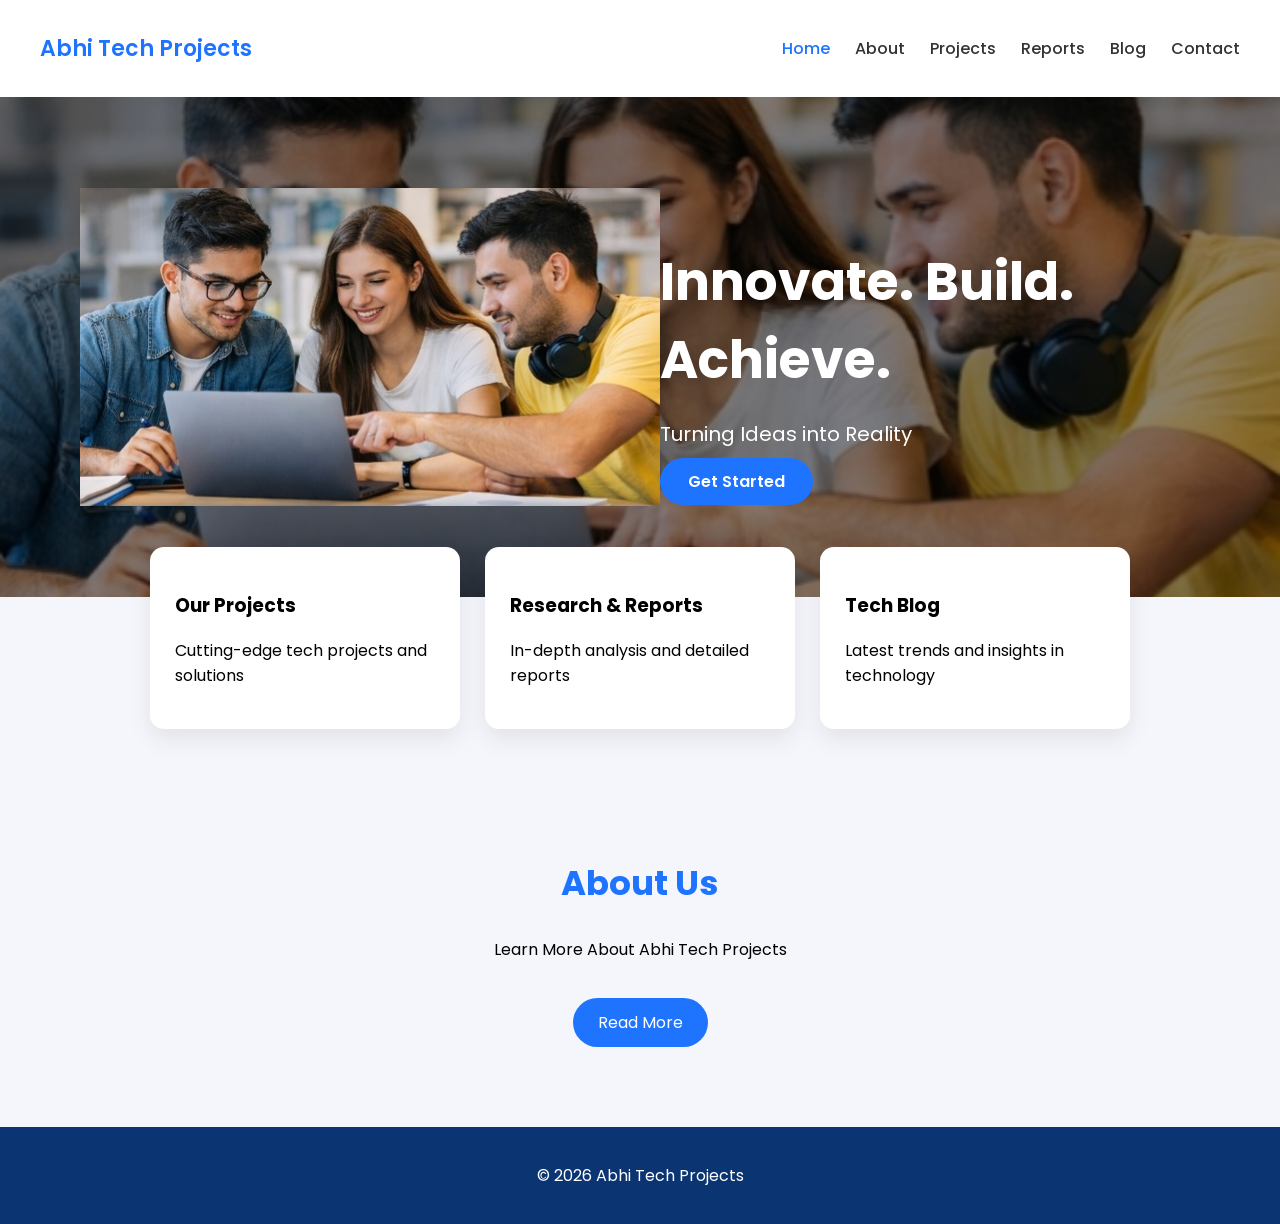
<file: index.html>
<!DOCTYPE html>
<html lang="en">
<head>
<meta charset="UTF-8">
<meta name="viewport" content="width=device-width, initial-scale=1.0">

<title>Abhi Tech Projects</title>

<link rel="stylesheet" href="style.css">

<link href="https://fonts.googleapis.com/css2?family=Poppins:wght@300;400;500;600;700&display=swap" rel="stylesheet">

</head>

<body>

<header>

<nav class="navbar">

<div class="logo">
Abhi Tech Projects
</div>

<ul class="nav-links">

<li><a class="active" href="index.html">Home</a></li>
<li><a href="about.html">About</a></li>
<li><a href="projects.html">Projects</a></li>
<li><a href="reports.html">Reports</a></li>
<li><a href="blog.html">Blog</a></li>
<li><a href="contact.html">Contact</a></li>

</ul>

</nav>

</header>


<!-- HERO SECTION -->

<section class="hero">

<img src="banner.jpg" class="hero-img">

<div class="hero-overlay"></div>

<div class="hero-text">

<h1>Innovate. Build. Achieve.</h1>

<p>Turning Ideas into Reality</p>

<a href="contact.html" class="hero-btn">Get Started</a>

</div>

</section>


<!-- FEATURE BOXES -->

<section class="features">

<div class="feature-card">

<h3>Our Projects</h3>
<p>Cutting-edge tech projects and solutions</p>

</div>

<div class="feature-card">

<h3>Research & Reports</h3>
<p>In-depth analysis and detailed reports</p>

</div>

<div class="feature-card">

<h3>Tech Blog</h3>
<p>Latest trends and insights in technology</p>

</div>

</section>


<!-- ABOUT -->

<section class="about">

<h2>About Us</h2>

<p>Learn More About Abhi Tech Projects</p>

<a href="about.html" class="about-btn">Read More</a>

</section>



<!-- FOOTER -->

<footer>

<p>© 2026 Abhi Tech Projects</p>

</footer>


</body>
</html>
</file>
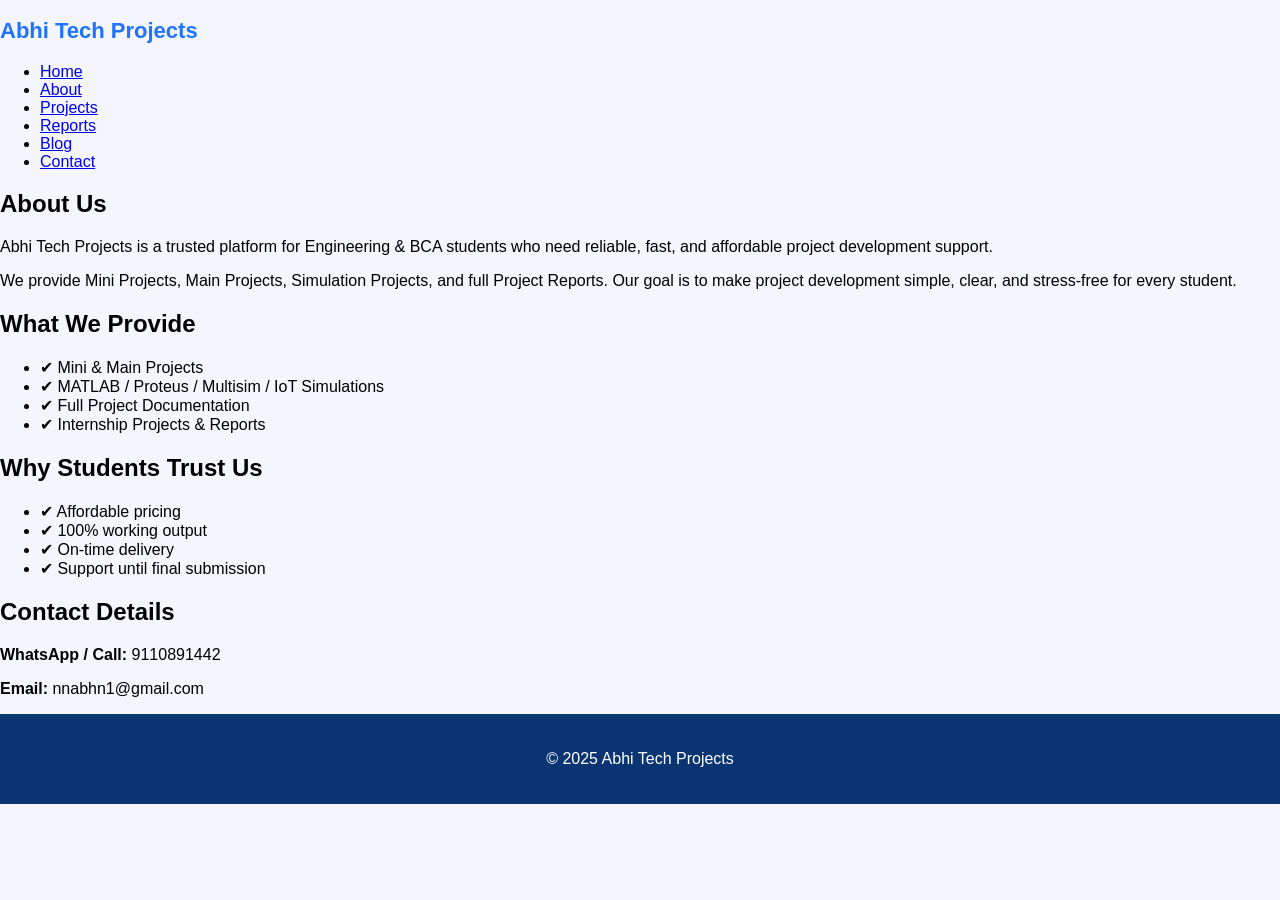
<file: about.html>
<!DOCTYPE html>
<html lang="en">
<head>
    <meta charset="UTF-8">
    <meta name="viewport" content="width=device-width, initial-scale=1.0">
    <title>About – Abhi Tech Projects</title>
    <link rel="stylesheet" href="style.css">
</head>

<body>

<header>
    <nav>
        <h2 class="logo">Abhi Tech Projects</h2>
        <ul>
            <li><a href="index.html">Home</a></li>
            <li><a class="active" href="about.html">About</a></li>
            <li><a href="projects.html">Projects</a></li>
            <li><a href="reports.html">Reports</a></li>
            <li><a href="blog.html">Blog</a></li>
            <li><a href="contact.html">Contact</a></li>
        </ul>
    </nav>
</header>

<section class="about-page">
    <div class="container">

        <h1>About Us</h1>

        <p>
            Abhi Tech Projects is a trusted platform for Engineering & BCA students who
            need reliable, fast, and affordable project development support.
        </p>

        <p>
            We provide Mini Projects, Main Projects, Simulation Projects,
            and full Project Reports. Our goal is to make project development simple,
            clear, and stress-free for every student.
        </p>

        <h2>What We Provide</h2>
        <ul>
            <li>✔ Mini & Main Projects</li>
            <li>✔ MATLAB / Proteus / Multisim / IoT Simulations</li>
            <li>✔ Full Project Documentation</li>
            <li>✔ Internship Projects & Reports</li>
        </ul>

        <h2>Why Students Trust Us</h2>
        <ul>
            <li>✔ Affordable pricing</li>
            <li>✔ 100% working output</li>
            <li>✔ On-time delivery</li>
            <li>✔ Support until final submission</li>
        </ul>

        <h2>Contact Details</h2>
        <p><b>WhatsApp / Call:</b> 9110891442</p>
        <p><b>Email:</b> nnabhn1@gmail.com</p>

    </div>
</section>

<footer>
    <p>© 2025 Abhi Tech Projects</p>
</footer>

</body>
</html>
</file>
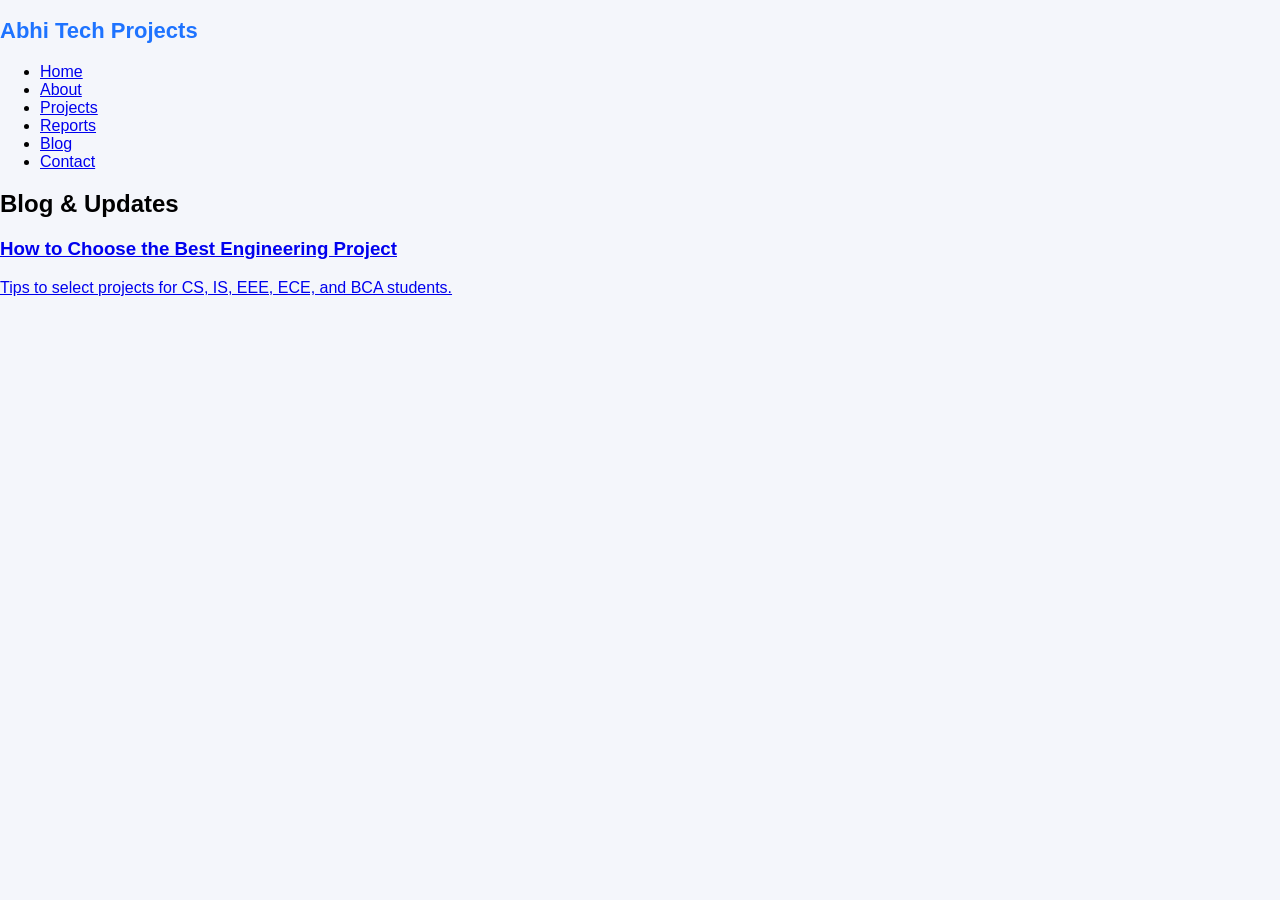
<file: blogo.html>
<!DOCTYPE html>
<html lang="en">
<head>
    <meta charset="UTF-8">
    <meta name="viewport" content="width=device-width, initial-scale=1.0">
    <title>Blog – Abhi Tech Projects</title>
    <link rel="stylesheet" href="style.css">
</head>

<body>

<header>
    <nav>
        <h2 class="logo">Abhi Tech Projects</h2>
        <ul>
            <li><a href="index.html">Home</a></li>
            <li><a href="about.html">About</a></li>
            <li><a href="projects.html">Projects</a></li>
            <li><a href="reports.html">Reports</a></li>
            <li><a class="active" href="blog.html">Blog</a></li>
            <li><a href="contact.html">Contact</a></li>
        </ul>
    </nav>
</header>

<section class="page-section">
    <h1 class="page-title">Blog & Updates</h1>

    <div class="blog-container">

        <a class="blog-card" href="post.html">
            <h3>How to Choose the Best Engineering Project</h3>
            <p>Tips to select projects for CS, IS, EEE, ECE, and BCA students.</p>
        </a>
</file>
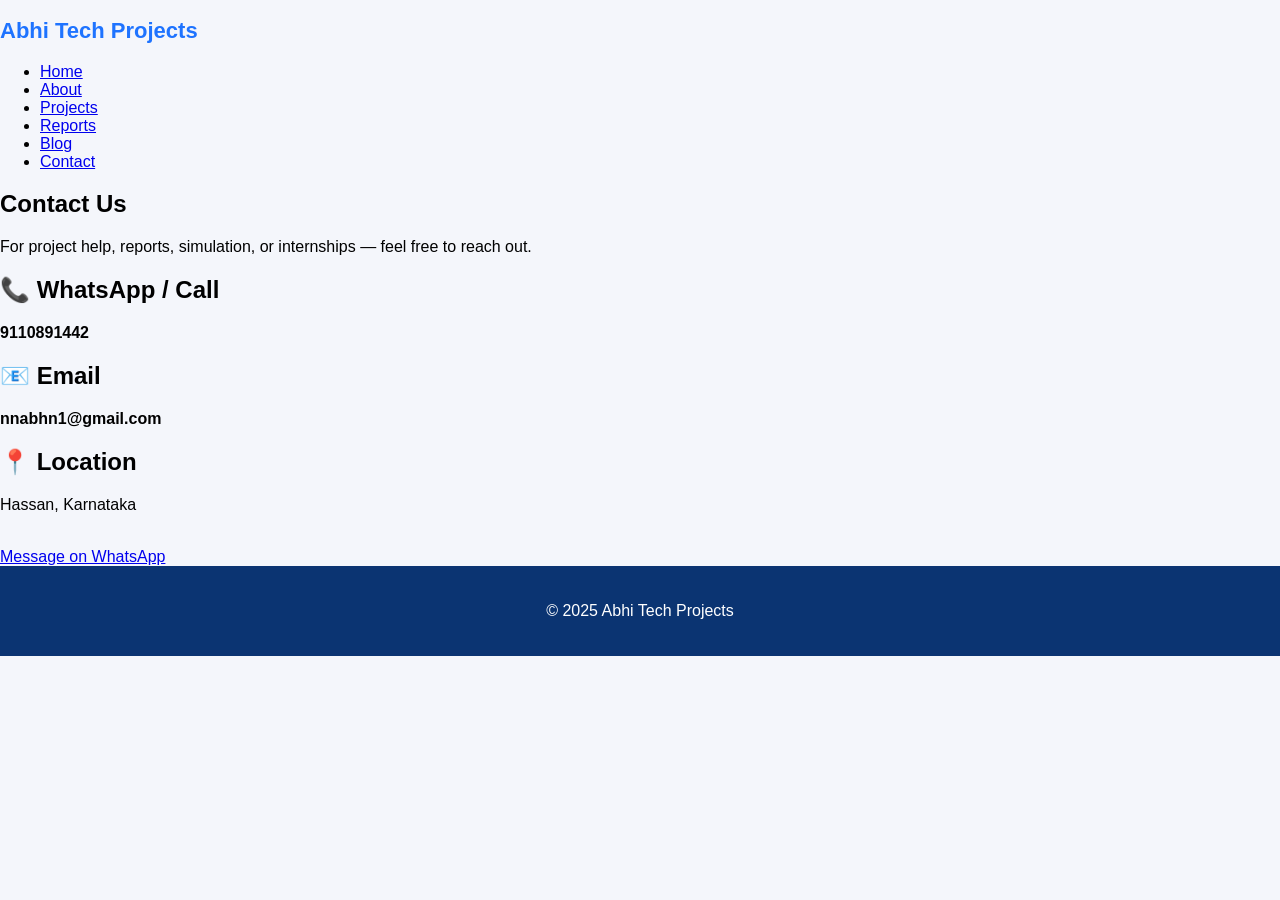
<file: contact.html>
<!DOCTYPE html>
<html lang="en">
<head>
    <meta charset="UTF-8">
    <meta name="viewport" content="width=device-width, initial-scale=1.0">
    <title>Contact – Abhi Tech Projects</title>
    <link rel="stylesheet" href="style.css">
</head>

<body>

<header>
    <nav>
        <h2 class="logo">Abhi Tech Projects</h2>
        <ul>
            <li><a href="index.html">Home</a></li>
            <li><a href="about.html">About</a></li>
            <li><a href="projects.html">Projects</a></li>
            <li><a href="reports.html">Reports</a></li>
            <li><a href="blog.html">Blog</a></li>
            <li><a class="active" href="contact.html">Contact</a></li>
        </ul>
    </nav>
</header>

<section class="page-section">
    <h1 class="page-title">Contact Us</h1>

    <p class="subtext">
        For project help, reports, simulation, or internships — feel free to reach out.
    </p>

    <div class="contact-box">

        <h2>📞 WhatsApp / Call</h2>
        <p><b>9110891442</b></p>

        <h2>📧 Email</h2>
        <p><b>nnabhn1@gmail.com</b></p>

        <h2>📍 Location</h2>
        <p>Hassan, Karnataka</p>

        <br>

        <a href="https://wa.me/9110891442" class="btn-primary">Message on WhatsApp</a>

    </div>

</section>

<footer>
    <p>© 2025 Abhi Tech Projects</p>
</footer>

</body>
</html>
</file>
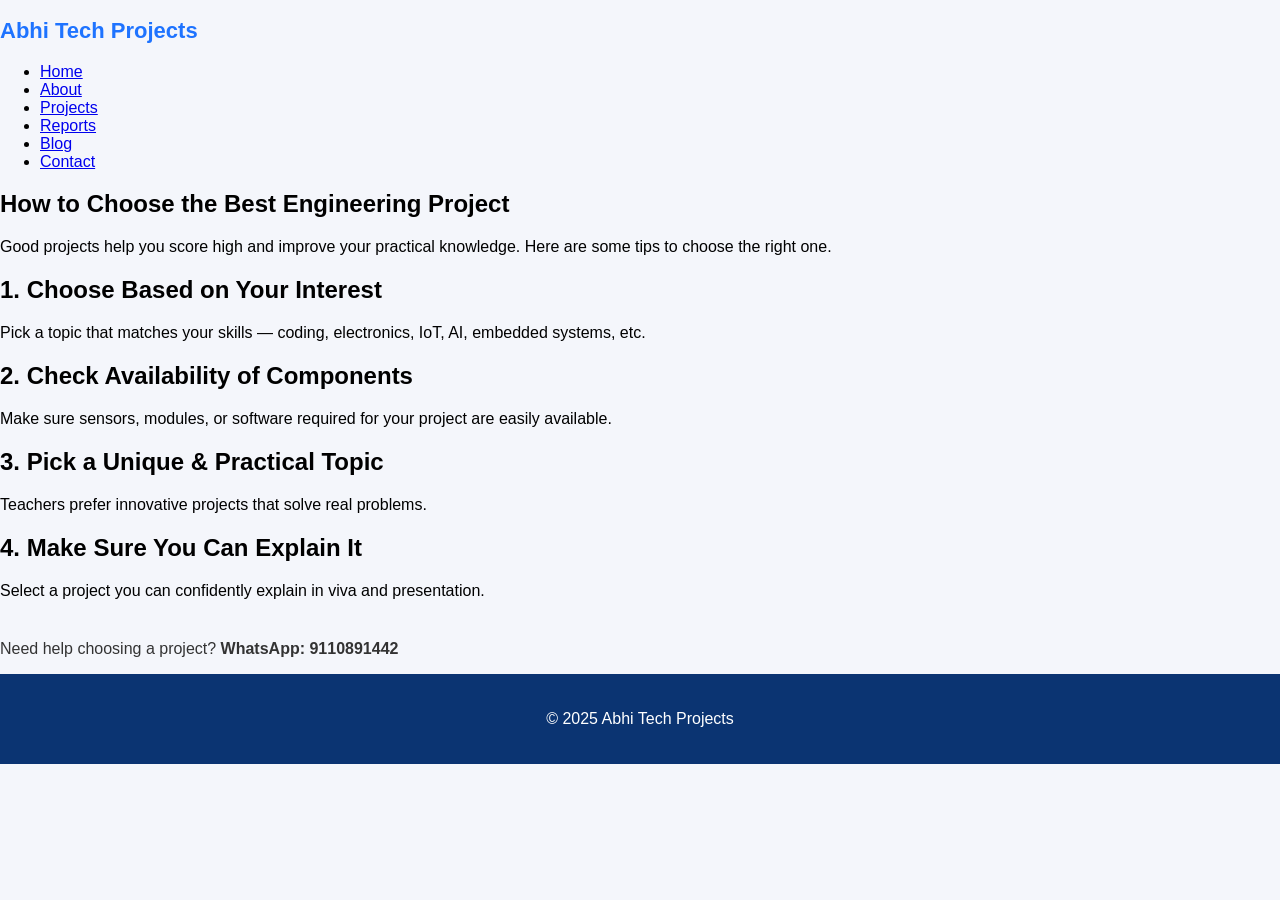
<file: post.html>
<!DOCTYPE html>
<html lang="en">
<head>
    <meta charset="UTF-8">
    <meta name="viewport" content="width=device-width, initial-scale=1.0">
    <title>Blog Post – Abhi Tech Projects</title>
    <link rel="stylesheet" href="style.css">
</head>

<body>

<header>
    <nav>
        <h2 class="logo">Abhi Tech Projects</h2>
        <ul>
            <li><a href="index.html">Home</a></li>
            <li><a href="about.html">About</a></li>
            <li><a href="projects.html">Projects</a></li>
            <li><a href="reports.html">Reports</a></li>
            <li><a href="blog.html">Blog</a></li>
            <li><a href="contact.html">Contact</a></li>
        </ul>
    </nav>
</header>

<section class="page-section">
    <h1 class="page-title">How to Choose the Best Engineering Project</h1>

    <p class="subtext">
        Good projects help you score high and improve your practical knowledge.
        Here are some tips to choose the right one.
    </p>

    <h2>1. Choose Based on Your Interest</h2>
    <p>
        Pick a topic that matches your skills — coding, electronics, IoT, AI, embedded systems, etc.
    </p>

    <h2>2. Check Availability of Components</h2>
    <p>
        Make sure sensors, modules, or software required for your project are easily available.
    </p>

    <h2>3. Pick a Unique & Practical Topic</h2>
    <p>
        Teachers prefer innovative projects that solve real problems.
    </p>

    <h2>4. Make Sure You Can Explain It</h2>
    <p>
        Select a project you can confidently explain in viva and presentation.
    </p>

    <p style="margin-top:40px;color:#333;">
        Need help choosing a project?  
        <b>WhatsApp: 9110891442</b>
    </p>
</section>

<footer>
    <p>© 2025 Abhi Tech Projects</p>
</footer>

</body>
</html>
</file>
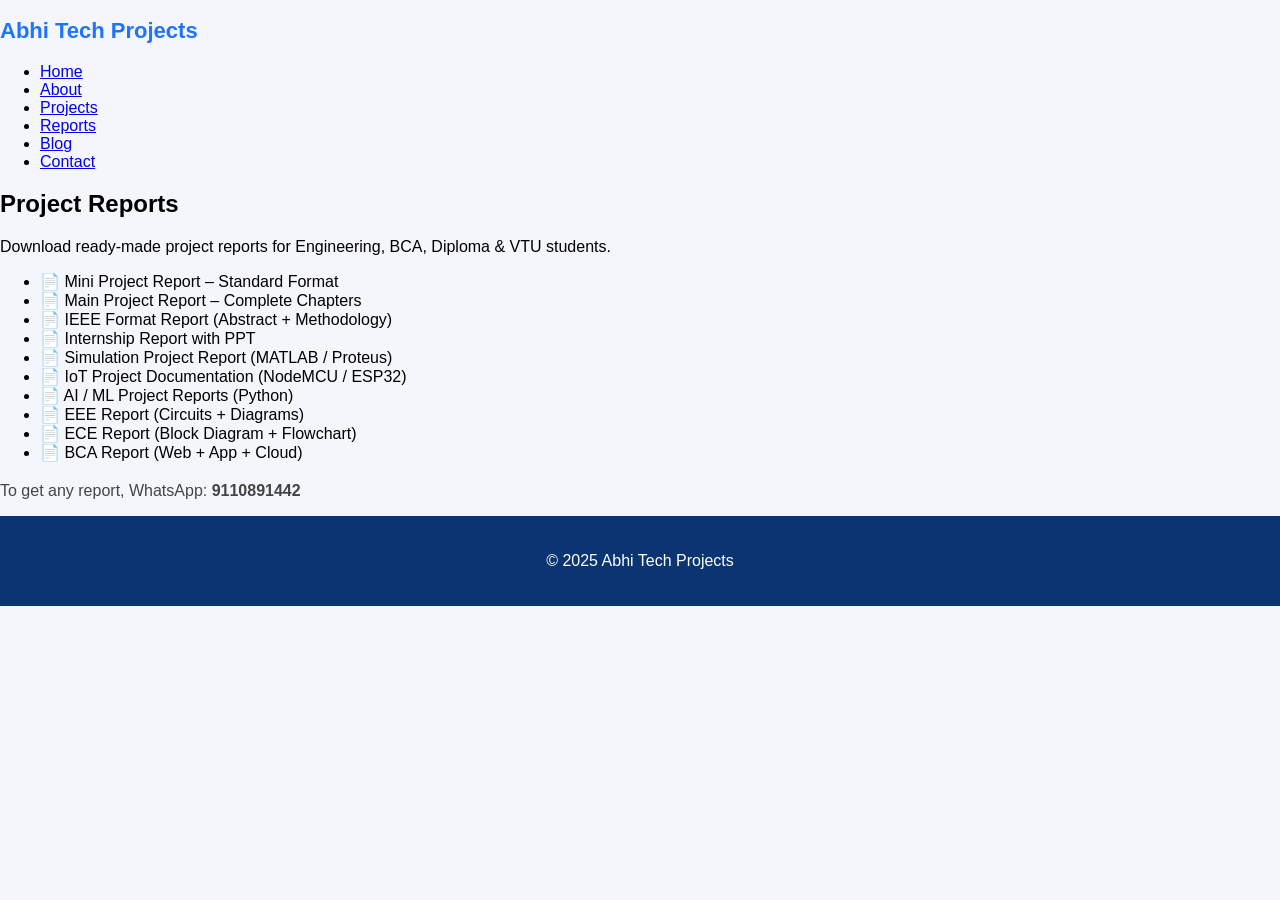
<file: reports.html>
<!DOCTYPE html>
<html lang="en">
<head>
    <meta charset="UTF-8">
    <meta name="viewport" content="width=device-width, initial-scale=1.0">
    <title>Reports – Abhi Tech Projects</title>
    <link rel="stylesheet" href="style.css">
</head>

<body>

<header>
    <nav>
        <h2 class="logo">Abhi Tech Projects</h2>
        <ul>
            <li><a href="index.html">Home</a></li>
            <li><a href="about.html">About</a></li>
            <li><a href="projects.html">Projects</a></li>
            <li><a class="active" href="reports.html">Reports</a></li>
            <li><a href="blog.html">Blog</a></li>
            <li><a href="contact.html">Contact</a></li>
        </ul>
    </nav>
</header>

<section class="page-section">
    <h1 class="page-title">Project Reports</h1>

    <p class="subtext">Download ready-made project reports for Engineering, BCA, Diploma & VTU students.</p>

    <ul class="report-list">
        <li>📄 Mini Project Report – Standard Format</li>
        <li>📄 Main Project Report – Complete Chapters</li>
        <li>📄 IEEE Format Report (Abstract + Methodology)</li>
        <li>📄 Internship Report with PPT</li>
        <li>📄 Simulation Project Report (MATLAB / Proteus)</li>
        <li>📄 IoT Project Documentation (NodeMCU / ESP32)</li>
        <li>📄 AI / ML Project Reports (Python)</li>
        <li>📄 EEE Report (Circuits + Diagrams)</li>
        <li>📄 ECE Report (Block Diagram + Flowchart)</li>
        <li>📄 BCA Report (Web + App + Cloud)</li>
    </ul>

    <p style="margin-top: 20px; color:#444;">
        To get any report, WhatsApp: <b>9110891442</b>
    </p>

</section>

<footer>
    <p>© 2025 Abhi Tech Projects</p>
</footer>

</body>
</html>
</file>
<file: style.css>
body{
margin:0;
font-family:Poppins,sans-serif;
background:#f4f6fb;
}


/* NAVBAR */

.navbar{
display:flex;
justify-content:space-between;
align-items:center;
padding:20px 40px;
background:white;
box-shadow:0 2px 10px rgba(0,0,0,0.08);
}

.logo{
font-size:22px;
font-weight:600;
color:#1e73ff;
}

.nav-links{
display:flex;
gap:25px;
list-style:none;
}

.nav-links a{
text-decoration:none;
color:#333;
font-weight:500;
}

.nav-links a.active{
color:#1e73ff;
}



/* HERO SECTION */

.hero{
height:500px;

background-image:
linear-gradient(rgba(0,0,0,0.45),rgba(0,0,0,0.45)),
url("banner.jpg");

background-size:cover;
background-position:center;

display:flex;
align-items:center;

padding-left:80px;

color:white;
}

.hero-text h1{
font-size:52px;
margin-bottom:10px;
}

.hero-text p{
font-size:20px;
margin-bottom:20px;
}

.hero-btn{
background:#1e73ff;
padding:12px 28px;
border-radius:30px;
color:white;
text-decoration:none;
font-weight:600;
}

/* FEATURE CARDS */

.features{
display:flex;
justify-content:center;
gap:25px;
margin-top:-70px;
padding:20px;
}

.feature-card{
background:white;
padding:25px;
width:260px;
border-radius:14px;
box-shadow:0 10px 25px rgba(0,0,0,0.08);
transition:0.3s;
}

.feature-card:hover{
transform:translateY(-8px);
}

/* ABOUT */

.about{
text-align:center;
padding:80px 20px;
}

.about h2{
font-size:34px;
color:#1e73ff;
}

.about-btn{
background:#1e73ff;
color:white;

padding:12px 25px;

border-radius:25px;

text-decoration:none;

display:inline-block;

margin-top:20px;
}

/* FOOTER */

footer{
background:#0b3472;
color:white;

text-align:center;

padding:20px;
}
</file>
